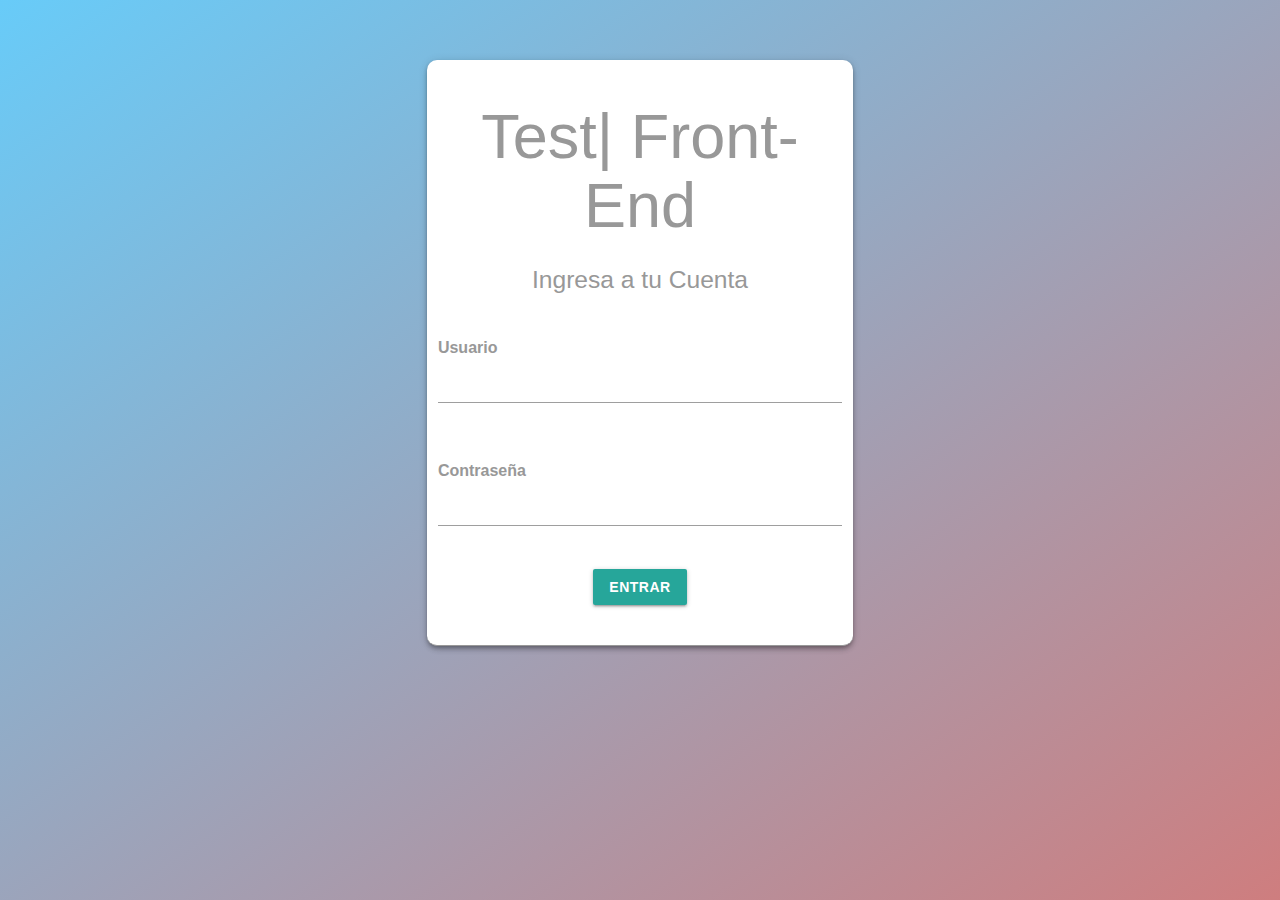
<file: index.html>
<!DOCTYPE html>
<html lang="es">
<head>
    <meta charset="utf-8">
	<meta name="viewport" content="width=device-width, initial-scale=1.0,user-scalable=no">		
	<title>Sebastian Alvarez | Examen Front-End </title>		
	<link rel="stylesheet" type="text/css" href="style/materialize.min.css">	
	<link rel="stylesheet" type="text/css" href="style/index.css">
</head>
<body>
    
  <div class="row">
        <div class="col l4 m4 s1"></div>
    
        <div id="div-login" class="container-card z-depth-2 card col l4 m4 s10" >
                <div class="row center">
                    <h1>Test| Front-End</h1>
                        <h5 class="f-black">Ingresa a tu Cuenta</h5>
                </div>
              <div class="row">
                <form class="col s12"> 
                    <div class="row">
                        <div class="input-field col s12">
                            <span>Usuario</span>
                            <input id="email" type="text" class="validate">                                
                        </div>
                    </div>  
    
                    <div class="row">
                        <div class="input-field col s12">
                            <span>Contraseña</span>
                            <input id="password" type="password" class="validate">
                        </div>
                    </div>   
                        
                    <div class="row center">                                
                        <a href="dashboard.html" class="btn waves-effect waves-light" >
                            Entrar                                       
                        </a>
                    </div>
                </form>
              </div>
            </div>   

  </div> 
    


</body>
</html>
</file>
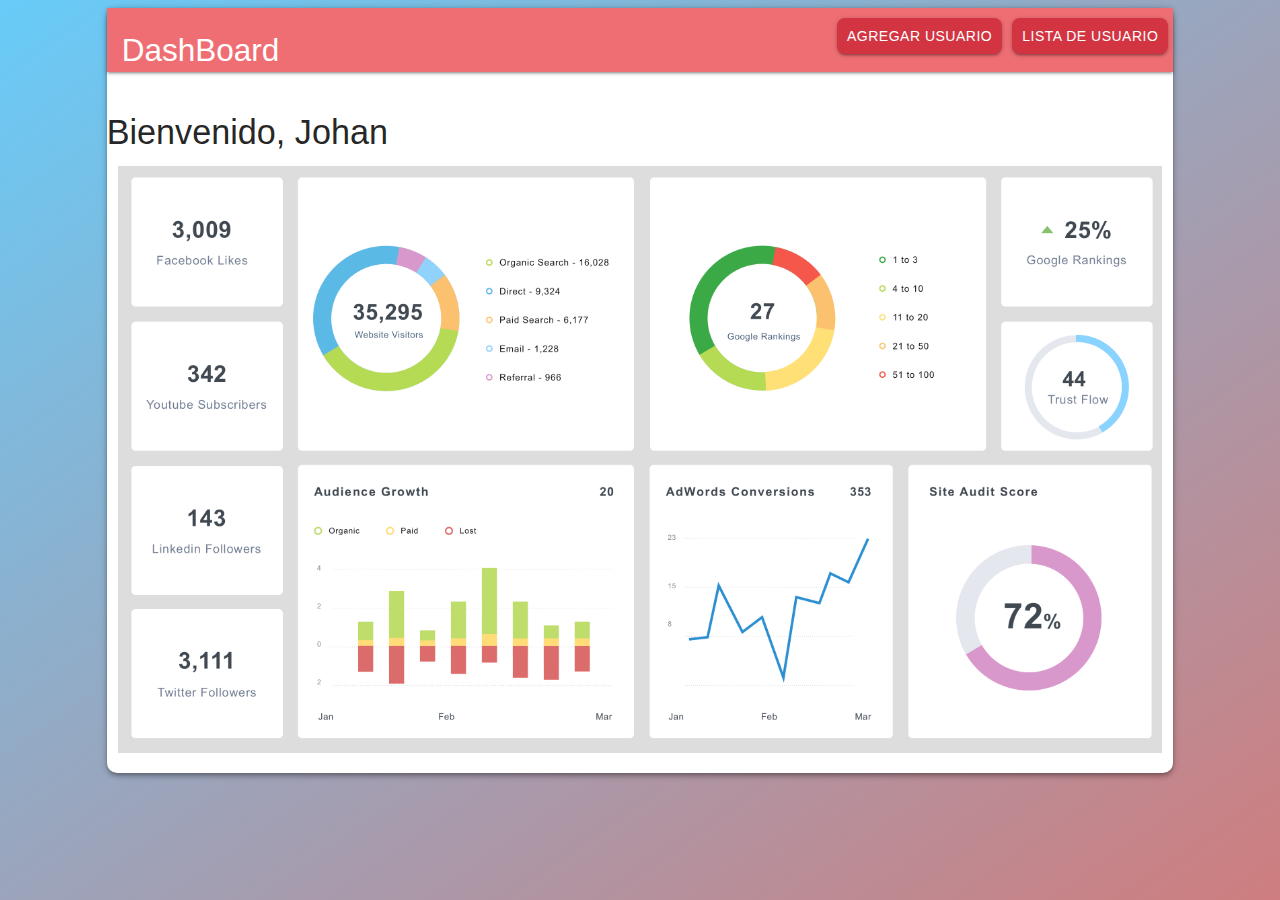
<file: dashboard.html>
<!DOCTYPE html>
<html lang="es">
<head>
    <meta charset="utf-8">
	<meta name="viewport" content="width=device-width, initial-scale=1.0,user-scalable=no">		
	<title>Sebastian Alvarez | Examen Front-End </title>		
	<link rel="stylesheet" type="text/css" href="style/materialize.min.css">	
	<link rel="stylesheet" type="text/css" href="style/index.css">
</head>
<body>
    
  <div class="row">
        
        
        <div class="row">
        <div class="col l1 m3 s1"></div>
        <!-- <div class="container-card z-depth-2 card col l6 m6 s10" > -->
        <div class="col l10 s12 m10 content-wrap z-depth-2 card">	
            <div class="row">
                <nav>
                    <div id="nav-dash"class="nav-wrapper">
                        <a href="dashboard.html" id="logon" class="left brand-logo ">DashBoard</a>                     
                     <a href="view_user_grid.html" class="right btn hoverable">Lista de Usuario</a>                                            
                     <a href="add_user.html" class="right btn hoverable">Agregar Usuario</a>
                    </div>
                </nav>
            </div>
               
            <div class="row">
                    
            </div>              
        <div class="row">
                <h4>Bienvenido, Johan</h4>
          <img class="col s12 l12" src="img/dashboard.png" alt="">                    
        </div>
        
         
         
        
        </div>    
        </div>   

  </div> 
    


</body>
</html>
</file>
<file: style/index.css>
html{
    height: 100%;
}
body{
	font-family: 'Lato', sans-serif;
	width: 100%;
    height: 100%;
    margin: 0;
    background-image: linear-gradient(to bottom right,rgba(3, 169, 244, 0.6),rgba(174, 39, 41, 0.6));/*;deep purple*/
    background-attachment:fixed;
    background-repeat: no-repeat;
   
}
select {     
    border: none;
    box-shadow: none;
    background-color: transparent;
    background-image: none;
    appearance: none;
    border-bottom: 1px solid;
}
.cont{
 margin-top: 10%; 
}
.container-card{
    width: 60%;
    margin: auto;
    margin: 60px auto;
    color :#375378;
    padding: 30px;
}

.container-list{
    width: 85%;
    margin: auto;
    margin: 60px auto;
    color :#375378;
    padding: 30px;
    
}
.container-card,.container-list h2{
  font-size: 50px;  
  font-weight: bold;
}
.container-card,.container-list h4{
  font-size: 25px;  
  font-weight: 550;
  border-bottom: 1px solid;
  width: 90%;
}

.container-card,.container-list h5{
    font-size: 16px;
    font-weight: 600;
    color: #989898;

}


.container-card,.container-list p,li{
    color: #989898;
    line-height: 19px;
}

.card{
    border-radius: 10px;
}

.hoverable{
    padding: 5px 10px;
}

.hoverable p{
    line-height: 10px;
}
.list{
    padding: 15px !important;
    border-radius: 2px;  
    width: 100%;  
}

.list-title{
 width: 40%;   
 text-align: left; 
 float: left;
}
.list-text{ 
 text-align: left;  
 margin-left: 20px;
 float: left;
 color:grey;
}
.title-card{
 position: absolute; 
 top:0; 
 margin-bottom:20px;
 padding: 10px 20px 0;
 left: 0;
 background:#bdc3c7;
 width: 100%; 
}
.title-card a{
 padding: 5px;   
 font-size: 30px;
 color:#4597e4;
}
.title-card a:hover{
    color:black;
}

.title-card h2{
 padding: 0;
 margin: 0; 
 display: inline-block;
 font-size: 25px;

}
.list-detail{
   position: relative;
   margin:70px 0 0 20px;
   
}

.line-list{
    width: 100%;  
    float: left;
}

#div-login button{
    width: 30%;    
}

#nav-dash a{ 
 padding: 0 10px;
 border-radius: 8px; 
 margin: 10px 5px;
}
#nav-dash .btn{
  background: rgb(210, 52, 65);  
}

#divbtn-add-user{
    margin-top:50px;
}

#divbtn-add-user a{
 margin: 10px 10px;    
}


@media screen and (max-width: 600px) {
    .container-card{
        width: 80%;            
    }
    .list-detail{
       
        margin:80px 0 10px 10px;
        
     } 
     .list-title{
        width: 20%;   
        text-align: left; 
        float: left;
       }

       #nav-dash a{ 
        width: 100px;        
       }
       #nav-dash .btn{
         background: rgb(210, 52, 65);  
       }   
     #logon{
      font-size: 20px;   
     }  
}
</file>
